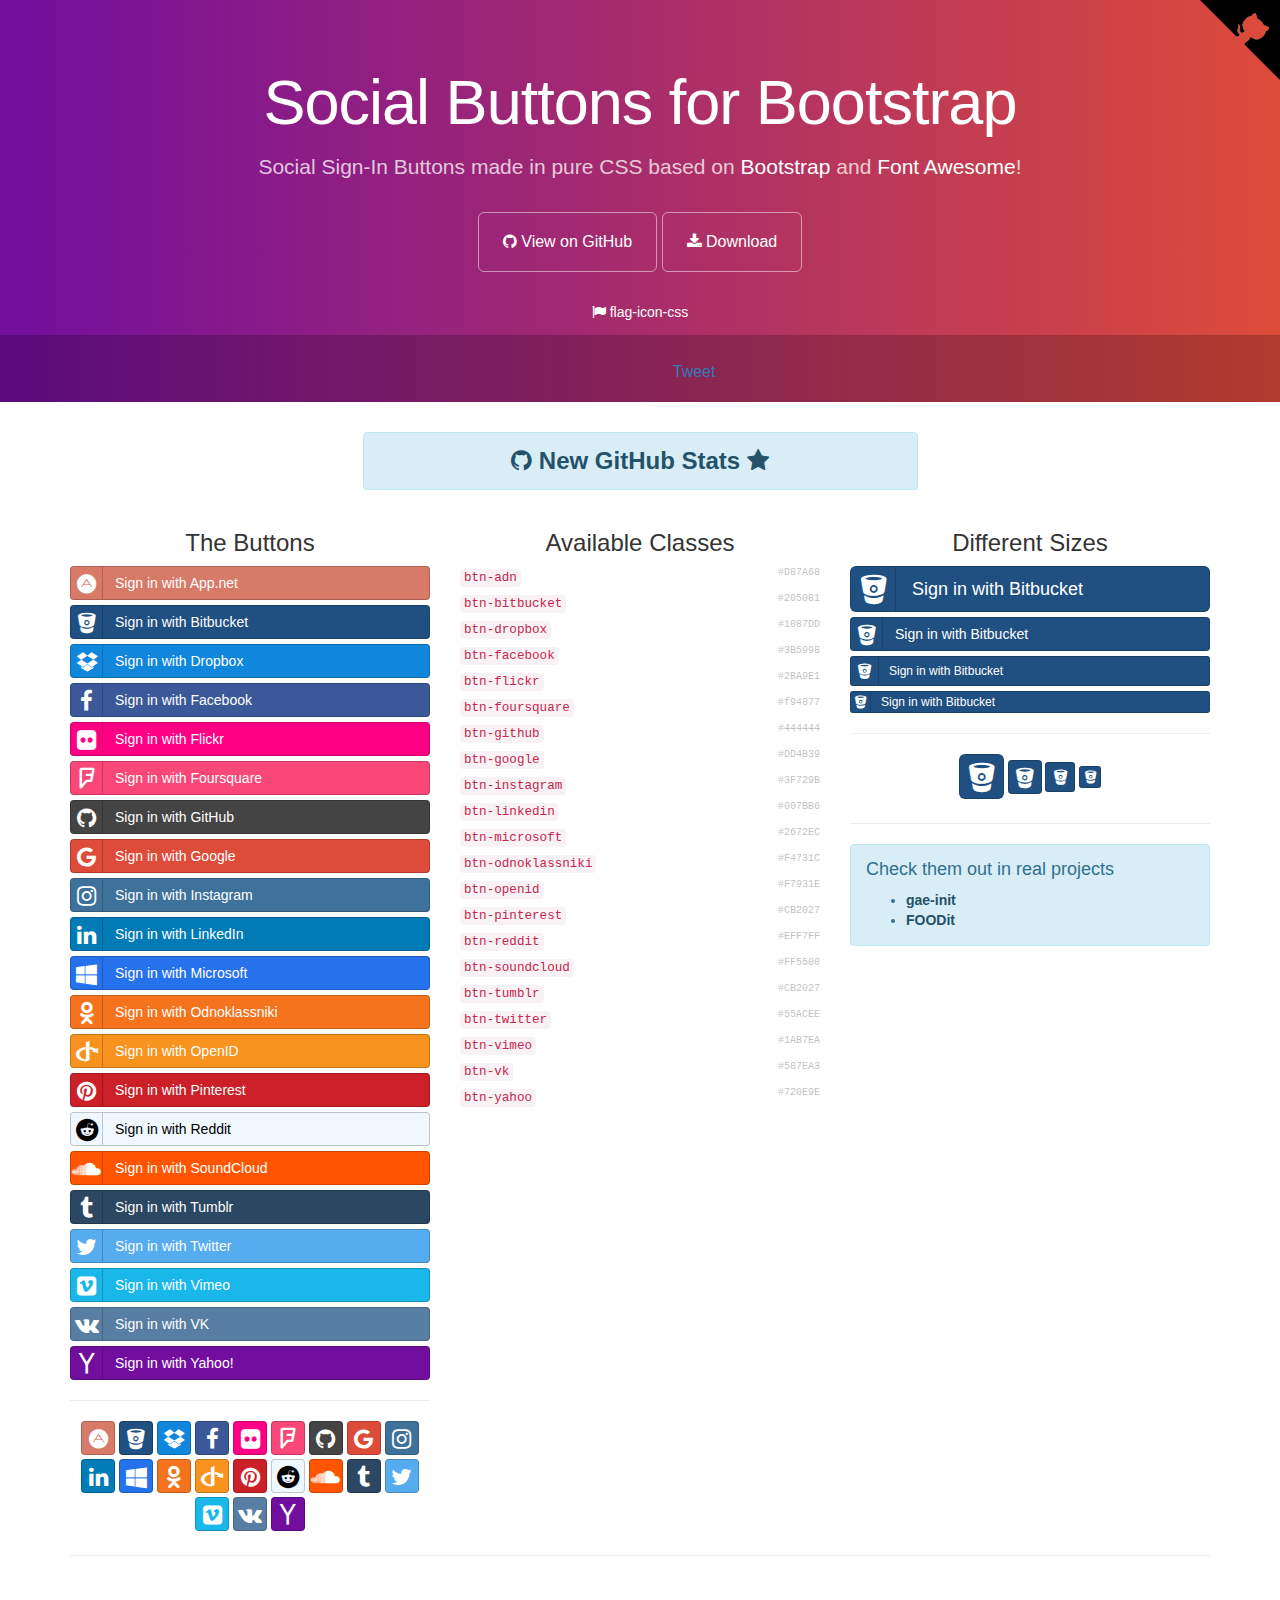
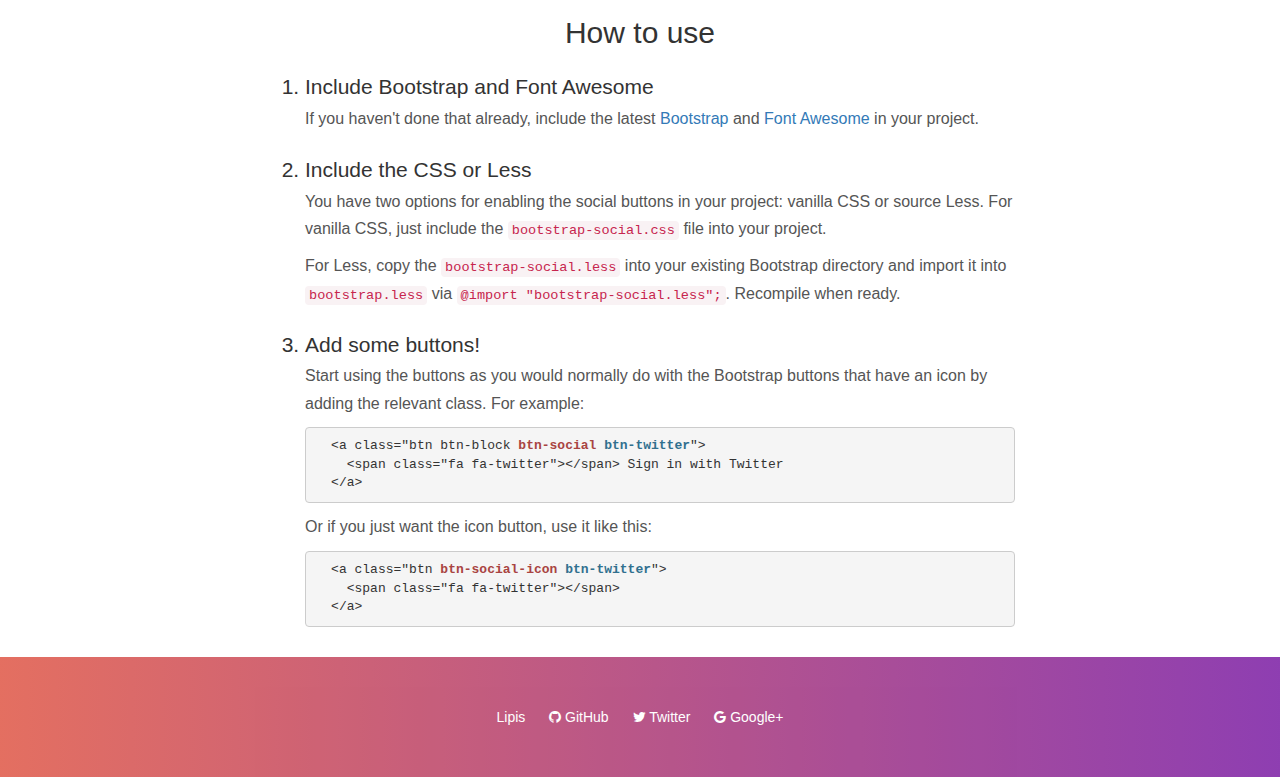
<file: kodilla-hibernate/src/main/resources/static/js/bootstrap-social/index.html>
<!DOCTYPE html>
<html lang="en">
  <head>
    <meta charset="utf-8">
    <meta name="viewport" content="width=device-width, initial-scale=1.0">
    <meta property="og:title" content="Social Buttons for Bootstrap" />
    <meta property="og:description" content="Social Sign-In Buttons made in pure CSS based on Bootstrap and Font Awesome!" />
    <meta property="og:type" content="website" />
    <meta property="og:url" content="http://lipis.github.io/bootstrap-social/" />
    <meta property="og:image" content="http://lipis.github.io/bootstrap-social/assets/img/bootstrap-social.png" />

    <title>Social Buttons for Bootstrap</title>
    <link href="assets/css/bootstrap.css" rel="stylesheet">
    <link href="assets/css/font-awesome.css" rel="stylesheet">
    <link href="assets/css/docs.css" rel="stylesheet" >

    <link href="bootstrap-social.css" rel="stylesheet" >

    <script type="text/javascript">
      var _gaq = _gaq || [];
      _gaq.push(['_setAccount', 'UA-42119746-1']);
      _gaq.push(['_trackPageview']);

      (function() {
        var ga = document.createElement('script'); ga.type = 'text/javascript'; ga.async = true;
        ga.src = ('https:' == document.location.protocol ? 'https://ssl' : 'http://www') + '.google-analytics.com/ga.js';
        var s = document.getElementsByTagName('script')[0]; s.parentNode.insertBefore(ga, s);
      })();
    </script>
  </head>

  <body>
    <div class="jumbotron">
      <div class="container">
        <h1>Social Buttons for Bootstrap</h1>
        <p>
          Social Sign-In Buttons made in pure CSS based on
          <a href="https://getbootstrap.com/">Bootstrap</a> and
          <a href="https://fortawesome.github.io/Font-Awesome/">Font Awesome</a>!
        </p>
        <a href="https://github.com/lipis/bootstrap-social" class="btn btn-outline btn-lg" onclick="_gaq.push(['_trackEvent', 'exit', 'header', 'GitHub']);"><span class="fa fa-github"></span> View on GitHub</a>
        <a href="https://github.com/lipis/bootstrap-social/archive/gh-pages.zip" class="btn btn-outline btn-lg" onclick="_gaq.push(['_trackEvent', 'exit', 'download', 'bootstrap-social']);"><span class="fa fa-download"></span> Download</a>
        <ul class="jumbotron-links">
          <li><a href="http://lipis.github.io/flag-icon-css" onclick="_gaq.push(['_trackEvent', 'exit', 'header', 'flag-icon-css']);"><span class="fa fa-flag"></span> flag-icon-css</a></li>
        </ul>
      </div>
      <div class="bottom">
        <iframe src="https://ghbtns.com/github-btn.html?user=lipis&amp;repo=bootstrap-social&amp;type=watch&amp;count=true" class="social-share"></iframe>
        <a href="https://twitter.com/share" class="social-share twitter-share-button" data-url="http://lipis.github.io/bootstrap-social/" data-text="Social Sign-In Buttons made in pure CSS based on Bootstrap and Font Awesome!" data-via="lipis" data-hashtags="bootstrap css">Tweet</a>
      </div>
    </div>
    <div class="container">
      <div class="row">
        <div class="col-sm-offset-3 col-sm-6">
          <div class="alert alert-info text-center">
            <a class="alert-link h3" href="http://githubstats.lip.is/" onclick="_gaq.push(['_trackEvent', 'exit', 'banner', 'githubstats']);">
              <span class="fa fa-github"></span>
              New GitHub Stats
              <span class="fa fa-star"></span>
            </a>
          </div>
        </div>
      </div>

      <div class="row">
        <div class="col-sm-4 social-buttons">
          <h3 class="text-center">The Buttons</h3>
          <a class="btn btn-block btn-social btn-adn" onclick="_gaq.push(['_trackEvent', 'btn-social', 'click', 'btn-adn']);">
            <span class="fa fa-adn"></span> Sign in with App.net
          </a>
          <a class="btn btn-block btn-social btn-bitbucket" onclick="_gaq.push(['_trackEvent', 'btn-social', 'click', 'btn-bitbucket']);">
            <span class="fa fa-bitbucket"></span> Sign in with Bitbucket
          </a>
          <a class="btn btn-block btn-social btn-dropbox" onclick="_gaq.push(['_trackEvent', 'btn-social', 'click', 'btn-dropbox']);">
            <span class="fa fa-dropbox"></span> Sign in with Dropbox
          </a>
          <a class="btn btn-block btn-social btn-facebook" onclick="_gaq.push(['_trackEvent', 'btn-social', 'click', 'btn-facebook']);">
            <span class="fa fa-facebook"></span> Sign in with Facebook
          </a>
          <a class="btn btn-block btn-social btn-flickr" onclick="_gaq.push(['_trackEvent', 'btn-social', 'click', 'btn-flickr']);">
            <span class="fa fa-flickr"></span> Sign in with Flickr
          </a>
          <a class="btn btn-block btn-social btn-foursquare" onclick="_gaq.push(['_trackEvent', 'btn-social', 'click', 'btn-foursquare']);">
            <span class="fa fa-foursquare"></span> Sign in with Foursquare
          </a>
          <a class="btn btn-block btn-social btn-github" onclick="_gaq.push(['_trackEvent', 'btn-social', 'click', 'btn-github']);">
            <span class="fa fa-github"></span> Sign in with GitHub
          </a>
          <a class="btn btn-block btn-social btn-google" onclick="_gaq.push(['_trackEvent', 'btn-social', 'click', 'btn-google']);">
            <span class="fa fa-google"></span> Sign in with Google
          </a>
          <a class="btn btn-block btn-social btn-instagram" onclick="_gaq.push(['_trackEvent', 'btn-social', 'click', 'btn-instagram']);">
            <span class="fa fa-instagram"></span> Sign in with Instagram
          </a>
          <a class="btn btn-block btn-social btn-linkedin" onclick="_gaq.push(['_trackEvent', 'btn-social', 'click', 'btn-linkedin']);">
            <span class="fa fa-linkedin"></span> Sign in with LinkedIn
          </a>
          <a class="btn btn-block btn-social btn-microsoft" onclick="_gaq.push(['_trackEvent', 'btn-social', 'click', 'btn-microsoft']);">
            <span class="fa fa-windows"></span> Sign in with Microsoft
          </a>
          <a class="btn btn-block btn-social btn-odnoklassniki" onclick="_gaq.push(['_trackEvent', 'btn-social', 'click', 'btn-odnoklassniki']);">
            <span class="fa fa-odnoklassniki"></span> Sign in with Odnoklassniki
          </a>
          <a class="btn btn-block btn-social btn-openid" onclick="_gaq.push(['_trackEvent', 'btn-social', 'click', 'btn-openid']);">
            <span class="fa fa-openid"></span> Sign in with OpenID
          </a>
          <a class="btn btn-block btn-social btn-pinterest" onclick="_gaq.push(['_trackEvent', 'btn-social', 'click', 'btn-pinterest']);">
            <span class="fa fa-pinterest"></span> Sign in with Pinterest
          </a>
          <a class="btn btn-block btn-social btn-reddit" onclick="_gaq.push(['_trackEvent', 'btn-social', 'click', 'btn-reddit']);">
            <span class="fa fa-reddit"></span> Sign in with Reddit
          </a>
          <a class="btn btn-block btn-social btn-soundcloud" onclick="_gaq.push(['_trackEvent', 'btn-social', 'click', 'btn-soundcloud']);">
            <span class="fa fa-soundcloud"></span> Sign in with SoundCloud
          </a>
          <a class="btn btn-block btn-social btn-tumblr" onclick="_gaq.push(['_trackEvent', 'btn-social', 'click', 'btn-tumblr']);">
            <span class="fa fa-tumblr"></span> Sign in with Tumblr
          </a>
          <a class="btn btn-block btn-social btn-twitter" onclick="_gaq.push(['_trackEvent', 'btn-social', 'click', 'btn-twitter']);">
            <span class="fa fa-twitter"></span> Sign in with Twitter
          </a>
          <a class="btn btn-block btn-social btn-vimeo" onclick="_gaq.push(['_trackEvent', 'btn-social', 'click', 'btn-vimeo']);">
            <span class="fa fa-vimeo-square"></span> Sign in with Vimeo
          </a>
          <a class="btn btn-block btn-social btn-vk" onclick="_gaq.push(['_trackEvent', 'btn-social', 'click', 'btn-vk']);">
            <span class="fa fa-vk"></span> Sign in with VK
          </a>
          <a class="btn btn-block btn-social btn-yahoo" onclick="_gaq.push(['_trackEvent', 'btn-social', 'click', 'btn-yahoo']);">
            <span class="fa fa-yahoo"></span> Sign in with Yahoo!
          </a>

          <hr>

          <div class="text-center">
            <a class="btn btn-social-icon btn-adn" onclick="_gaq.push(['_trackEvent', 'btn-social-icon', 'click', 'btn-adn']);"><span class="fa fa-adn"></span></a>
            <a class="btn btn-social-icon btn-bitbucket" onclick="_gaq.push(['_trackEvent', 'btn-social-icon', 'click', 'btn-bitbucket']);"><span class="fa fa-bitbucket"></span></a>
            <a class="btn btn-social-icon btn-dropbox" onclick="_gaq.push(['_trackEvent', 'btn-social-icon', 'click', 'btn-dropbox']);"><span class="fa fa-dropbox"></span></a>
            <a class="btn btn-social-icon btn-facebook" onclick="_gaq.push(['_trackEvent', 'btn-social-icon', 'click', 'btn-facebook']);"><span class="fa fa-facebook"></span></a>
            <a class="btn btn-social-icon btn-flickr" onclick="_gaq.push(['_trackEvent', 'btn-social-icon', 'click', 'btn-flickr']);"><span class="fa fa-flickr"></span></a>
            <a class="btn btn-social-icon btn-foursquare" onclick="_gaq.push(['_trackEvent', 'btn-social-icon', 'click', 'btn-foursquare']);"><span class="fa fa-foursquare"></span></a>
            <a class="btn btn-social-icon btn-github" onclick="_gaq.push(['_trackEvent', 'btn-social-icon', 'click', 'btn-github']);"><span class="fa fa-github"></span></a>
            <a class="btn btn-social-icon btn-google" onclick="_gaq.push(['_trackEvent', 'btn-social-icon', 'click', 'btn-google']);"><span class="fa fa-google"></span></a>
            <a class="btn btn-social-icon btn-instagram" onclick="_gaq.push(['_trackEvent', 'btn-social-icon', 'click', 'btn-instagram']);"><span class="fa fa-instagram"></span></a>
            <a class="btn btn-social-icon btn-linkedin" onclick="_gaq.push(['_trackEvent', 'btn-social-icon', 'click', 'btn-linkedin']);"><span class="fa fa-linkedin"></span></a>
            <a class="btn btn-social-icon btn-microsoft" onclick="_gaq.push(['_trackEvent', 'btn-social-icon', 'click', 'btn-microsoft']);"><span class="fa fa-windows"></span></a>
            <a class="btn btn-social-icon btn-odnoklassniki" onclick="_gaq.push(['_trackEvent', 'btn-social-icon', 'click', 'btn-odnoklassniki']);"><span class="fa fa-odnoklassniki"></span></a>
            <a class="btn btn-social-icon btn-openid" onclick="_gaq.push(['_trackEvent', 'btn-social-icon', 'click', 'btn-openid']);"><span class="fa fa-openid"></span></a>
            <a class="btn btn-social-icon btn-pinterest" onclick="_gaq.push(['_trackEvent', 'btn-social-icon', 'click', 'btn-pinterest']);"><span class="fa fa-pinterest"></span></a>
            <a class="btn btn-social-icon btn-reddit" onclick="_gaq.push(['_trackEvent', 'btn-social-icon', 'click', 'btn-reddit']);"><span class="fa fa-reddit"></span></a>
            <a class="btn btn-social-icon btn-soundcloud" onclick="_gaq.push(['_trackEvent', 'btn-social-icon', 'click', 'btn-soundcloud']);"><span class="fa fa-soundcloud"></span></a>
            <a class="btn btn-social-icon btn-tumblr" onclick="_gaq.push(['_trackEvent', 'btn-social-icon', 'click', 'btn-tumblr']);"><span class="fa fa-tumblr"></span></a>
            <a class="btn btn-social-icon btn-twitter" onclick="_gaq.push(['_trackEvent', 'btn-social-icon', 'click', 'btn-twitter']);"><span class="fa fa-twitter"></span></a>
            <a class="btn btn-social-icon btn-vimeo" onclick="_gaq.push(['_trackEvent', 'btn-social-icon', 'click', 'btn-vimeo']);"><span class="fa fa-vimeo-square"></span></a>
            <a class="btn btn-social-icon btn-vk" onclick="_gaq.push(['_trackEvent', 'btn-social-icon', 'click', 'btn-vk']);"><span class="fa fa-vk"></span></a>
            <a class="btn btn-social-icon btn-yahoo" onclick="_gaq.push(['_trackEvent', 'btn-social-icon', 'click', 'btn-yahoo']);"><span class="fa fa-yahoo"></span></a>
          </div>
        </div>

        <div class="col-sm-4">
          <h3 class="text-center">Available Classes</h3>
          <ul class="social-class list-unstyled">
            <li data-code="adn" data-name="App.net"><code>btn-adn</code> <span class="social-hex">#D87A68</span></li>
            <li data-code="bitbucket" data-name="Bitbucket"><code>btn-bitbucket</code> <span class="social-hex">#205081</span></li>
            <li data-code="dropbox" data-name="Dropbox"><code>btn-dropbox</code> <span class="social-hex">#1087DD</span></li>
            <li data-code="facebook" data-name="Facebook"><code>btn-facebook</code> <span class="social-hex">#3B5998</span></li>
            <li data-code="flickr" data-name="Flickr"><code>btn-flickr</code> <span class="social-hex">#2BA9E1</span></li>
            <li data-code="foursquare" data-name="Foursquare"><code>btn-foursquare</code> <span class="social-hex">#f94877</span></li>
            <li data-code="github" data-name="GitHub"><code>btn-github</code> <span class="social-hex">#444444</span></li>
            <li data-code="google" data-name="Google"><code>btn-google</code> <span class="social-hex">#DD4B39</span></li>
            <li data-code="instagram" data-name="Instagram"><code>btn-instagram</code> <span class="social-hex">#3F729B</span></li>
            <li data-code="linkedin" data-name="LinkedIn"><code>btn-linkedin</code> <span class="social-hex">#007BB6</span></li>
            <li data-code="microsoft" data-icon="windows" data-name="Microsoft"><code>btn-microsoft</code> <span class="social-hex">#2672EC</span></li>
            <li data-code="odnoklassniki" data-name="Odnoklassniki"><code>btn-odnoklassniki</code> <span class="social-hex">#F4731C</span></li>
            <li data-code="openid" data-name="OpenID"><code>btn-openid</code> <span class="social-hex">#F7931E</span></li>
            <li data-code="pinterest" data-name="Pinterest"><code>btn-pinterest</code> <span class="social-hex">#CB2027</span></li>
            <li data-code="reddit" data-name="Reddit"><code>btn-reddit</code> <span class="social-hex">#EFF7FF</span></li>
            <li data-code="soundcloud" data-name="SoundCloud"><code>btn-soundcloud</code> <span class="social-hex">#FF5500</span></li>
            <li data-code="tumblr" data-name="Tumblr"><code>btn-tumblr</code> <span class="social-hex">#CB2027</span></li>
            <li data-code="twitter" data-name="Twitter"><code>btn-twitter</code> <span class="social-hex">#55ACEE</span></li>
            <li data-code="vimeo" data-icon="vimeo-square" data-name="Vimeo"><code>btn-vimeo</code> <span class="social-hex">#1AB7EA</span></li>
            <li data-code="vk" data-name="VK"><code>btn-vk</code> <span class="social-hex">#587EA3</span></li>
            <li data-code="yahoo" data-name="Yahoo!"><code>btn-yahoo</code> <span class="social-hex">#720E9E</span></li>
          </ul>
        </div>
        <div class="col-sm-4">
          <div class="social-sizes">
            <h3 class="text-center">Different Sizes</h3>
            <a class="btn btn-block btn-social btn-lg btn-google" onclick="_gaq.push(['_trackEvent', 'btn-social', 'click', 'btn-lg']);">
              <span class="fa fa-google"></span>
              Sign in with Google
            </a>
            <a class="btn btn-block btn-social btn-google" onclick="_gaq.push(['_trackEvent', 'btn-social', 'click', 'btn-md']);">
              <span class="fa fa-google"></span>
              Sign in with Google
            </a>
            <a class="btn btn-block btn-social btn-sm btn-google" onclick="_gaq.push(['_trackEvent', 'btn-social', 'click', 'btn-sm']);">
              <span class="fa fa-google"></span>
              Sign in with Google
            </a>
            <a class="btn btn-block btn-social btn-xs btn-google" onclick="_gaq.push(['_trackEvent', 'btn-social', 'click', 'btn-xs']);">
              <span class="fa fa-google"></span>
              Sign in with Google
            </a>
            <hr>
            <div class="text-center">
              <a class="btn btn-social-icon btn-lg btn-google" onclick="_gaq.push(['_trackEvent', 'btn-social-icon', 'click', 'btn-lg']);"><span class="fa fa-google"></span></a>
              <a class="btn btn-social-icon btn-google" onclick="_gaq.push(['_trackEvent', 'btn-social-icon', 'click', 'btn-md']);"><span class="fa fa-google"></span></a>
              <a class="btn btn-social-icon btn-sm btn-google" onclick="_gaq.push(['_trackEvent', 'btn-social-icon', 'click', 'btn-sm']);"><span class="fa fa-google"></span></a>
              <a class="btn btn-social-icon btn-xs btn-google" onclick="_gaq.push(['_trackEvent', 'btn-social-icon', 'click', 'btn-xs']);"><span class="fa fa-google"></span></a>
            </div>
          </div>
          <hr>
          <div class="alert alert-info">
            <h4>Check them out in real projects</h4>
            <ul>
              <li><a class="alert-link" href="https://gae-init.appspot.com/signin/" onclick="_gaq.push(['_trackEvent', 'exit', 'body', 'gae-init']);">gae-init</a></li>
              <li><a class="alert-link" href="https://restaurant.app.foodit.com/rms/signin" onclick="_gaq.push(['_trackEvent', 'exit', 'body', 'foodit']);">FOODit</a></li>
            </ul>
          </div>
        </div>
      </div>
      <hr>
    </div>
    <div class="how-to">
      <div class="container">
        <div class="row">
          <div class="col-md-8 col-md-offset-2">
            <h2>How to use</h2>
            <ol>
              <li>
                Include Bootstrap and Font Awesome
                <p>
                  If you haven't done that already, include the latest
                  <a href="http://twitter.github.io/bootstrap/">Bootstrap</a>
                  and <a href="http://fortawesome.github.io/Font-Awesome/">Font Awesome</a> in your project.
                </p>
              </li>
              <li>
                Include the CSS or Less
                <p>
                  You have two options for enabling the social buttons in your project:
                  vanilla CSS or source Less. For vanilla CSS, just include the
                  <code>bootstrap-social.css</code> file into your project.
                </p>
                <p>
                  For Less, copy the <code>bootstrap-social.less</code> into
                  your existing Bootstrap directory and import it into
                  <code>bootstrap.less</code> via
                  <code>@import "bootstrap-social.less";</code>. Recompile when ready.
                </p>
              </li>
              <li>
                Add some buttons!
                <p>
                  Start using the buttons as you would normally do with the
                  Bootstrap buttons that have an icon by adding the relevant
                  class. For example:
                </p>
                <pre>
  &lt;a class=&quot;btn btn-block <strong class="text-danger">btn-social</strong> <strong class="text-info">btn-twitter</strong>&quot;&gt;
    &lt;span class=&quot;fa fa-twitter&quot;&gt;&lt;/span&gt; Sign in with Twitter
  &lt;/a&gt;</pre>
                <p>
                  Or if you just want the icon button, use it like this:
                </p>
                <pre>
  &lt;a class=&quot;btn <strong class="text-danger">btn-social-icon</strong> <strong class="text-info">btn-twitter</strong>&quot;&gt;
    &lt;span class=&quot;fa fa-twitter&quot;&gt;&lt;/span&gt;
  &lt;/a&gt;</pre>
              </li>
            </ol>
          </div>
        </div>
      </div>
    </div>
    <footer>
      <ul class="links">
        <li><a href="https://lip.is" onclick="_gaq.push(['_trackEvent', 'exit', 'footer', 'Lipis']);">Lipis</a></li>
        <li><a href="https://github.com/lipis" onclick="_gaq.push(['_trackEvent', 'exit', 'footer', 'GitHub']);"><span class="fa fa-github"></span> GitHub</a></li>
        <li><a href="https://twitter.com/lipis" onclick="_gaq.push(['_trackEvent', 'exit', 'footer', 'Twitter']);"><span class="fa fa-twitter"></span> Twitter</a></li>
        <li><a href="https://google.com/+PanayiotisLipiridis" onclick="_gaq.push(['_trackEvent', 'exit', 'footer', 'Google+']);"><span class="fa fa-google"></span> Google+</a></li>
      </ul>
    </footer>
    <a href="https://github.com/lipis/bootstrap-social" title="Fork me on GitHub" class="github-corner"><svg width="80" height="80" viewbox="0 0 250 250"><title>Fork me on GitHub</title><path d="M0 0h250v250"></path><path d="M127.4 110c-14.6-9.2-9.4-19.5-9.4-19.5 3-7 1.5-11 1.5-11-1-6.2 3-2 3-2 4 4.7 2 11 2 11-2.2 10.4 5 14.8 9 16.2" fill="currentColor" style="transform-origin:130px 110px" class="octo-arm"></path><path d="M113.2 114.3s3.6 1.6 4.7.6l15-13.7c3-2.4 6-3 8.2-2.7-8-11.2-14-25 3-41 4.7-4.4 10.6-6.4 16.2-6.4.6-1.6 3.6-7.3 11.8-10.7 0 0 4.5 2.7 6.8 16.5 4.3 2.7 8.3 6 12 9.8 3.3 3.5 6.7 8 8.6 12.3 14 3 16.8 8 16.8 8-3.4 8-9.4 11-11.4 11 0 5.8-2.3 11-7.5 15.5-16.4 16-30 9-40 .2 0 3-1 7-5.2 11l-13.3 11c-1 1 .5 5.3.8 5z" fill="currentColor" class="octo-body"></path></svg><style> .github-corner svg{position:absolute;right:0;top:0;mix-blend-mode:darken;color:#ffffff;fill:#000000;}.github-corner:hover .octo-arm{animation:octocat-wave .56s;}@keyframes octocat-wave{0%, 100%{transform:rotate(0);}20%, 60%{transform:rotate(-20deg);}40%, 80%{transform:rotate(10deg);}}</style></a>
    <!-- Some JavaScript that is used only in this demo, not needed for the buttons -->
    <script src="assets/js/jquery.js"></script>
    <script src="assets/js/docs.js"></script>
    <script>
      !function(d,s,id){var js,fjs=d.getElementsByTagName(s)[0],p=/^http:/.test(d.location)?'http':'https';if(!d.getElementById(id)){js=d.createElement(s);js.id=id;js.src=p+'://platform.twitter.com/widgets.js';fjs.parentNode.insertBefore(js,fjs);}}(document, 'script', 'twitter-wjs');
    </script>
  </body>
</html>
</file>
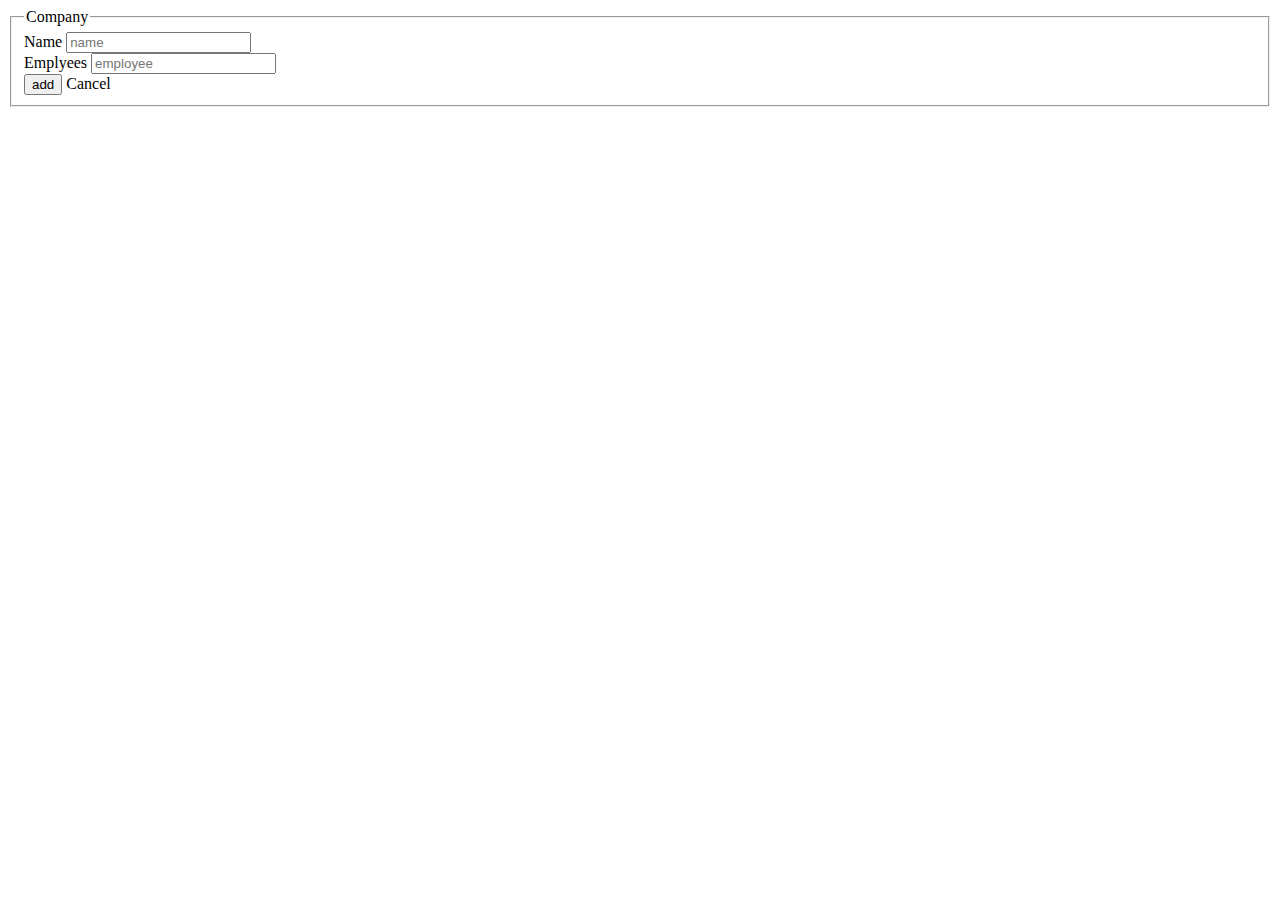
<file: kodilla-hibernate/src/main/resources/templates/createCompany.html>
<!doctype html>
<html lang="en" xmlns:th="http://www.thymeleaf.org">
<head th:replace="common/header :: head"></head>

<body>

<div th:replace="/common/header :: menu"/>
<!--==================================================================================================================-->
<div th:replace="/common/header :: menu-second"/>
<main class="container">
    <div class="row">
        <form class="form-horizontal"  method="post" >
            <fieldset>
                <legend class="center-block">Company</legend>
                <div class="form-group">
                    <label for="name">Name</label>
                    <input type="text" class="form-control" id="name"  required="required"
                           placeholder="name"  th:value="${name}" name="name"/>
                </div>


                <div class="form-group">
                    <label for="employees">Emplyees</label>
                    <input type="" class="form-control" id="employees" required="required"
                           placeholder="employee" th:value="${firstname}"/>
                </div>



                <button type="submit" class="btn btn-primary">add</button>
                <a class="btn btn-danger" th:href="@{/}">Cancel</a>
            </fieldset>
        </form>
    </div>
</main>

<div th:replace="/common/header :: js-script"/>
</body>
</html>
</file>
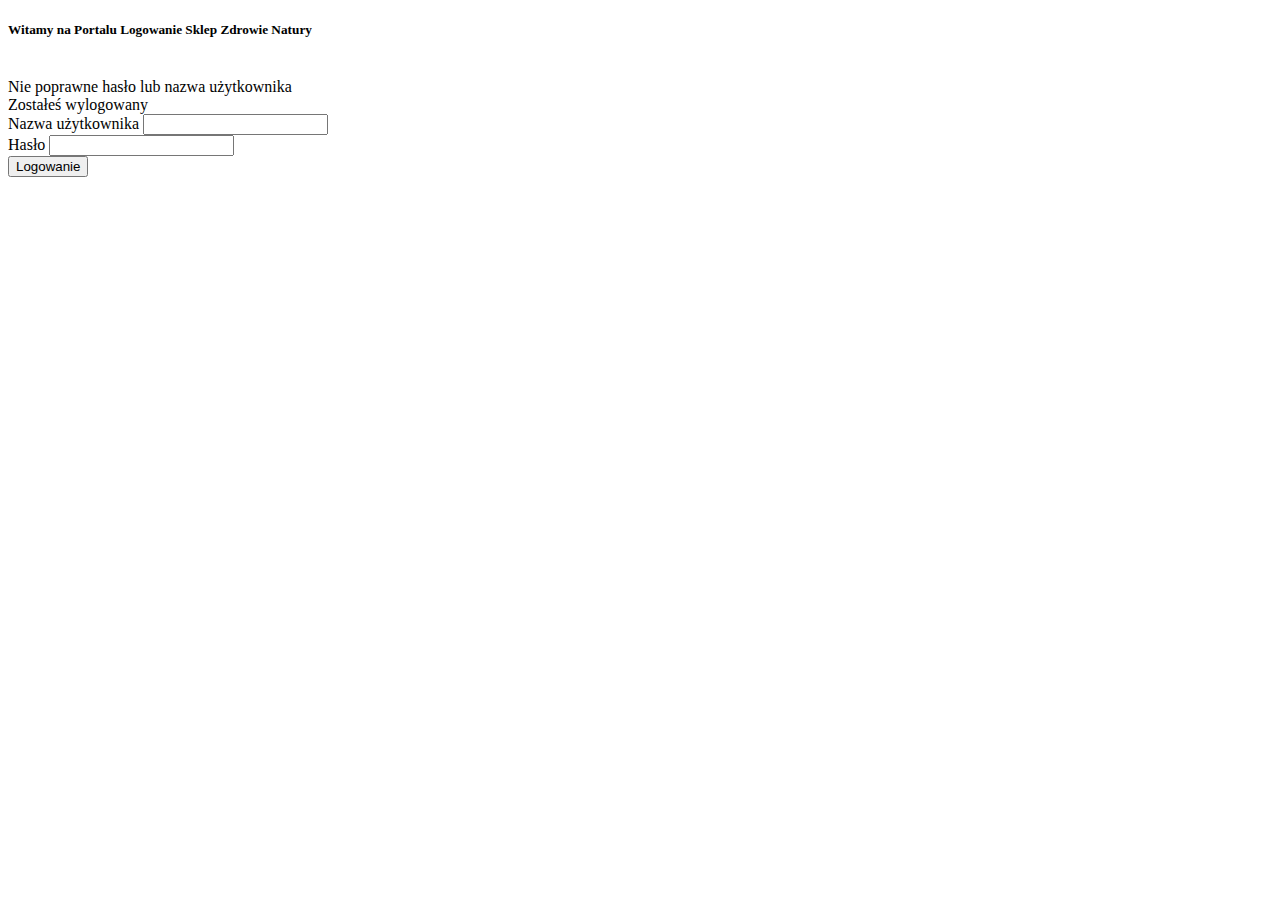
<file: kodilla-hibernate/src/main/resources/templates/login.html>
<!doctype html>
<html lang="en" xmlns:th="http://www.thymeleaf.org">
<head th:replace="common/header :: head"></head>

<body>

<div th:replace="/common/header :: menu"/>
<!--==================================================================================================================-->
<div th:replace="/common/header :: menu-second"/>
<main class="container">
    <div class="row">
        <div class="col-12">

            <h5 class="text-center">Witamy na Portalu Logowanie Sklep Zdrowie Natury</h5>
            <img class="mx-auto d-block img-fluid" th:src="@{/img/logo/logo 3.png}" style=" max-width:50%; height:auto;"/>
        </div>
        <div class="col-md-4 offset-md-4">
            <div role="tabpanel" class="tab-pane" id="login">
                <div class="panel-group">
                    <div class="panel panel-default">
                        <div class="panel-body">
                            <div class="alert alert-danger" th:if="${param.error}">Nie poprawne hasło lub nazwa
                                użytkownika
                            </div>
                            <div class="alert alert-danger" th:if="${param.logout}">Zostałeś wylogowany</div>

                            <form method="post" th:action="@{/login}">
                                <div class="form-grup">
                                    <label for="username">Nazwa użytkownika</label>
                                    <input required="required" type="text" class="form-control" id="username"
                                           name="username"/>
                                </div>
                                <div class="form-grup">
                                    <label for="password">Hasło</label>
                                    <input required="required" type="password" class="form-control"
                                           id="password"
                                           name="password"/>
                                </div>
                                <button type="submit" class="btn btn-success">Logowanie</button>
                            </form>
                        </div>
                    </div>
                </div>
            </div>
        </div>
    </div>

</main>

<div th:replace="/common/header :: js-script"/>
</body>
</html>
</file>
<file: kodilla-hibernate/src/main/resources/static/js/bootstrap-social/assets/css/docs.css>
body{font-weight:300;-webkit-font-smoothing:antialiased}
h2{text-align:center;font-weight:300}
.btn-social-icon{margin-bottom:4px}
.jumbotron{position:relative;font-size:16px;color:#fff;color:rgba(255,255,255,0.75);text-align:center;border-radius:0;padding-bottom:80px;background-image:-webkit-linear-gradient(left, #720e9e 0, #dd4b39 100%);background-image:-o-linear-gradient(left, #720e9e 0, #dd4b39 100%);background-image:linear-gradient(to right, #720e9e 0, #dd4b39 100%);background-repeat:repeat-x;filter:progid:DXImageTransform.Microsoft.gradient(startColorstr='#ff720e9e', endColorstr='#ffdd4b39', GradientType=1)}.jumbotron h1{margin-bottom:15px;font-weight:300;letter-spacing:-1px;color:#fff}
.jumbotron iframe{width:100px !important;height:20px !important;border:none;overflow:hidden;margin:2px}
.jumbotron p a,.jumbotron .jumbotron-links a{font-weight:500;color:#fff}
.jumbotron .jumbotron-links{margin-top:15px;margin-bottom:0;padding-left:0;list-style:none;font-size:14px}.jumbotron .jumbotron-links li{display:inline}
.jumbotron .jumbotron-links li+li{margin-left:20px}
.jumbotron .bottom{position:absolute;bottom:0;left:0;right:0;padding:18px;background-color:rgba(0,0,0,0.2)}
.btn-outline{margin-top:15px;margin-bottom:15px;padding:18px 24px;font-size:inherit;font-weight:500;color:#fff;background-color:transparent;border-color:#fff;border-color:rgba(255,255,255,0.5);transition:all .1s ease-in-out}.btn-outline:hover,.btn-outline:active{color:#720e9e;background-color:#fff;border-color:#fff}
.how-to{padding:20px}.how-to h2{text-align:center}
.how-to li{font-size:21px;line-height:1.7;margin-top:20px}.how-to li p{font-size:16px;color:#555}
.how-to code{font-size:85%;word-wrap:break-word;white-space:normal}
footer{text-align:center;opacity:.8;padding:50px;background-image:-webkit-linear-gradient(left, #dd4b39 0, #720e9e 100%);background-image:-o-linear-gradient(left, #dd4b39 0, #720e9e 100%);background-image:linear-gradient(to right, #dd4b39 0, #720e9e 100%);background-repeat:repeat-x;filter:progid:DXImageTransform.Microsoft.gradient(startColorstr='#ffdd4b39', endColorstr='#ff720e9e', GradientType=1)}footer a{color:#fff}footer a:hover{color:#fff}
.links{margin:0;list-style:none;padding-left:0}.links li{display:inline;padding:0 10px}
.social-class .social-hex{font-family:Monaco,Menlo,Consolas,"Courier New",monospace;font-size:10px;opacity:.3;float:right}
.social-class li{margin-bottom:4px}.social-class li:hover .social-hex{opacity:1}
.social-class li:hover code{background-color:#e8e8ee}
.social-class code{cursor:default}
</file>
